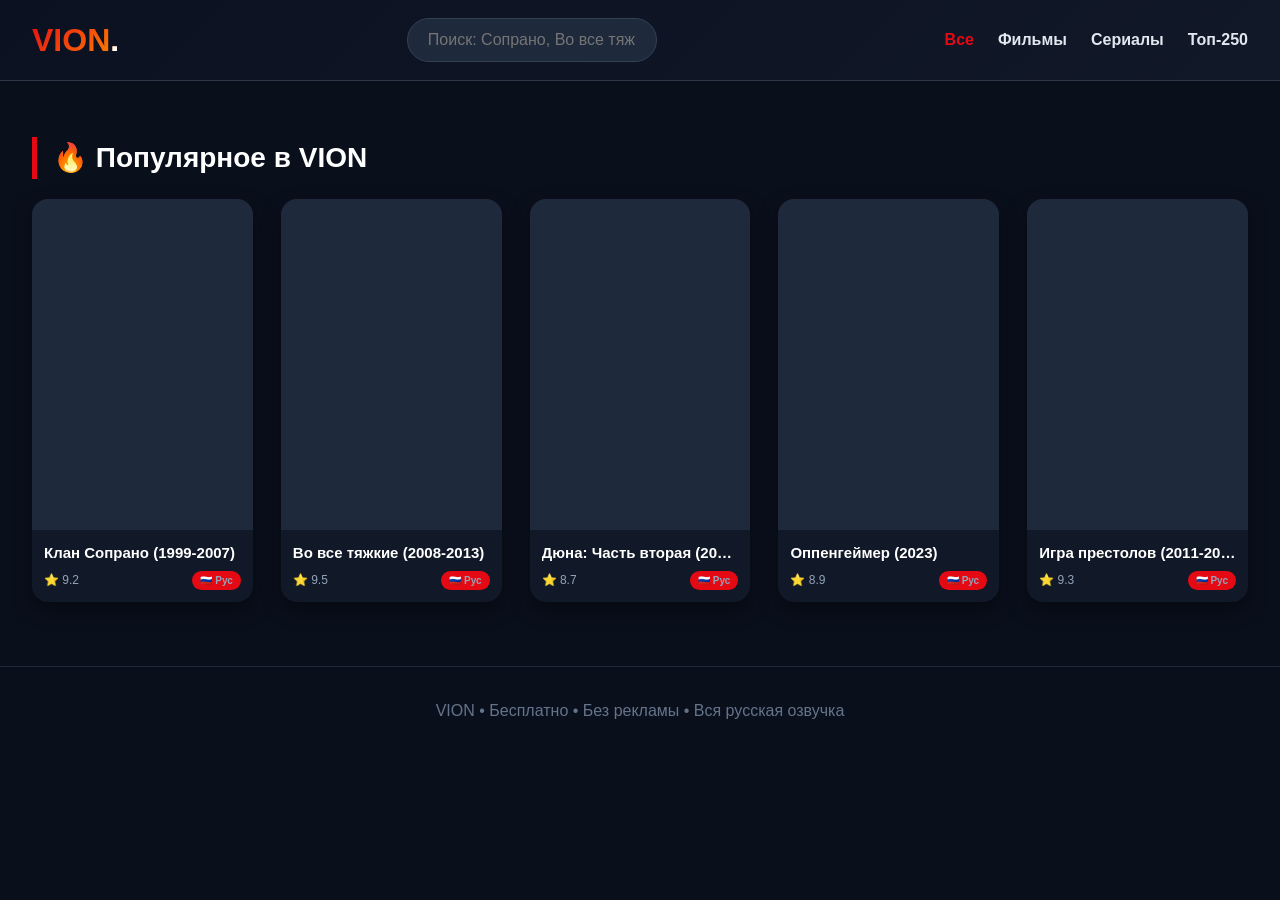
<file: vion/index.html>
<!DOCTYPE html>
<html lang="ru">
<head>
    <meta charset="UTF-8">
    <meta name="viewport" content="width=device-width, initial-scale=1.0">
    <title>VION — кинотеатр без рекламы</title>
    <link rel="stylesheet" href="style.css">
</head>
<body>
    <div class="header">
        <div class="logo">VION<span>.</span></div>
        <div class="search-box">
            <input type="text" id="searchInput" placeholder="Поиск: Сопрано, Во все тяжкие, Дюна...">
        </div>
        <div class="nav-links">
            <a class="nav-link active" data-category="all">Все</a>
            <a class="nav-link" data-category="movie">Фильмы</a>
            <a class="nav-link" data-category="series">Сериалы</a>
            <a class="nav-link" data-category="top">Топ-250</a>
        </div>
    </div>

    <div class="container">
        <div class="section-title" id="dynamicTitle">🔥 Сегодня в VION</div>
        <div id="moviesContainer" class="movies-grid"></div>
    </div>

    <footer>VION • Бесплатно • Без рекламы • Вся русская озвучка</footer>

    <script src="script.js"></script>
</body>
</html>
</file>
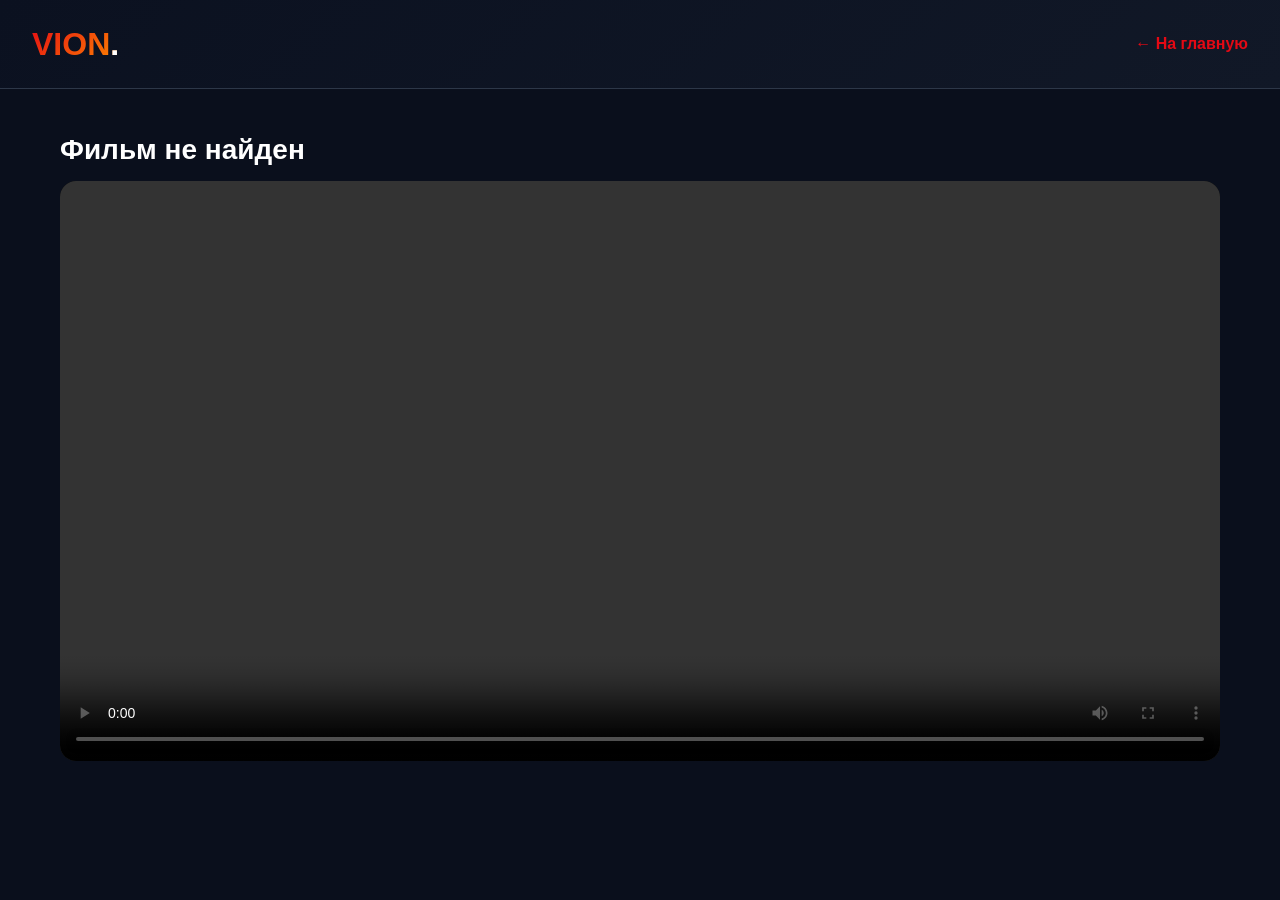
<file: vion/player.html>
<!DOCTYPE html>
<html lang="ru">
<head>
    <meta charset="UTF-8">
    <meta name="viewport" content="width=device-width, initial-scale=1.0">
    <title>VION — просмотр</title>
    <link rel="stylesheet" href="style.css">
    <style>
        .player-container { max-width: 1200px; margin: 0 auto; padding: 20px; }
        video { width: 100%; border-radius: 16px; background: #000; }
        .back-btn { display: inline-block; margin: 20px 0; color: #e50914; text-decoration: none; font-weight: bold; }
        .audio-panel { margin-top: 20px; display: flex; gap: 12px; flex-wrap: wrap; }
        .audio-btn { background: #1e293b; border: none; color: white; padding: 8px 20px; border-radius: 40px; cursor: pointer; }
        .audio-btn.active { background: #e50914; }
        .movie-title { font-size: 28px; margin: 20px 0 10px; }
    </style>
</head>
<body>
    <div class="header" style="padding: 12px 32px;">
        <div class="logo">VION<span>.</span></div>
        <a href="index.html" class="back-btn">← На главную</a>
    </div>
    <div class="player-container">
        <h1 class="movie-title" id="movieTitle"></h1>
        <video id="mainVideo" controls autoplay></video>
        <div class="audio-panel" id="audioPanel"></div>
    </div>
    <script>
        const urlParams = new URLSearchParams(window.location.search);
        const movieId = urlParams.get('id');
        
        fetch('movies.json')
            .then(res => res.json())
            .then(movies => {
                const movie = movies.find(m => m.id == movieId);
                if (!movie) {
                    document.getElementById('movieTitle').innerText = 'Фильм не найден';
                    return;
                }
                document.getElementById('movieTitle').innerText = `${movie.title} (${movie.year})`;
                const video = document.getElementById('mainVideo');
                video.src = movie.videoUrl;
                
                const panel = document.getElementById('audioPanel');
                if (movie.ruTracks && movie.ruTracks.length) {
                    panel.innerHTML = movie.ruTracks.map((track, idx) => 
                        `<button class="audio-btn" data-track="${idx}">${track}</button>`
                    ).join('');
                    document.querySelectorAll('.audio-btn').forEach(btn => {
                        btn.addEventListener('click', (e) => {
                            document.querySelectorAll('.audio-btn').forEach(b => b.classList.remove('active'));
                            btn.classList.add('active');
                            // Реальное переключение для HLS/M3U8 — здесь демо-режим
                            console.log(`Озвучка: ${movie.ruTracks[btn.getAttribute('data-track')]}`);
                        });
                    });
                    if (panel.firstChild) panel.firstChild.classList.add('active');
                } else {
                    panel.innerHTML = '<div>🇷🇺 Русская озвучка встроена</div>';
                }
            });
    </script>
</body>
</html>
</file>
<file: vion/style.css>
* {
    margin: 0;
    padding: 0;
    box-sizing: border-box;
}

body {
    font-family: 'Segoe UI', Tahoma, Geneva, Verdana, sans-serif;
    background: #0a0f1c;
    color: #fff;
    line-height: 1.5;
}

.header {
    background: linear-gradient(135deg, #0b1120 0%, #111827 100%);
    padding: 16px 32px;
    display: flex;
    align-items: center;
    justify-content: space-between;
    flex-wrap: wrap;
    gap: 20px;
    border-bottom: 1px solid #2d3748;
    position: sticky;
    top: 0;
    z-index: 100;
}

.logo {
    font-size: 32px;
    font-weight: 800;
    background: linear-gradient(135deg, #e50914, #ff8c00);
    -webkit-background-clip: text;
    background-clip: text;
    color: transparent;
}

.logo span {
    color: #fff;
    background: none;
}

.search-box input {
    width: 100%;
    min-width: 250px;
    padding: 12px 20px;
    background: #1e293b;
    border: 1px solid #334155;
    border-radius: 40px;
    font-size: 16px;
    color: white;
    outline: none;
}

.search-box input:focus {
    border-color: #e50914;
}

.nav-links {
    display: flex;
    gap: 24px;
}

.nav-links a {
    color: #e2e8f0;
    text-decoration: none;
    font-weight: 600;
    cursor: pointer;
}

.nav-links a:hover, .nav-links a.active {
    color: #e50914;
}

.container {
    max-width: 1400px;
    margin: 0 auto;
    padding: 24px 32px;
}

.section-title {
    font-size: 28px;
    margin: 32px 0 20px 0;
    font-weight: 700;
    border-left: 5px solid #e50914;
    padding-left: 16px;
}

.movies-grid {
    display: grid;
    grid-template-columns: repeat(auto-fill, minmax(190px, 1fr));
    gap: 28px;
    margin-bottom: 40px;
}

.movie-card {
    background: #111827;
    border-radius: 16px;
    overflow: hidden;
    transition: transform 0.25s ease;
    cursor: pointer;
    box-shadow: 0 8px 20px rgba(0,0,0,0.4);
}

.movie-card:hover {
    transform: translateY(-8px);
}

.poster {
    width: 100%;
    aspect-ratio: 2 / 3;
    background: #1e293b;
    overflow: hidden;
}

.poster img {
    width: 100%;
    height: 100%;
    object-fit: cover;
}

.movie-info {
    padding: 12px;
}

.movie-title {
    font-weight: 700;
    font-size: 15px;
    margin-bottom: 6px;
    white-space: nowrap;
    overflow: hidden;
    text-overflow: ellipsis;
}

.movie-meta {
    display: flex;
    justify-content: space-between;
    font-size: 12px;
    color: #94a3b8;
}

.ru-badge {
    background: #e50914;
    padding: 2px 8px;
    border-radius: 20px;
    font-size: 10px;
    font-weight: bold;
}

footer {
    text-align: center;
    padding: 32px;
    border-top: 1px solid #1e293b;
    color: #64748b;
}

@media (max-width: 700px) {
    .header { flex-direction: column; align-items: stretch; }
    .movies-grid { grid-template-columns: repeat(auto-fill, minmax(140px, 1fr)); }
}
</file>
